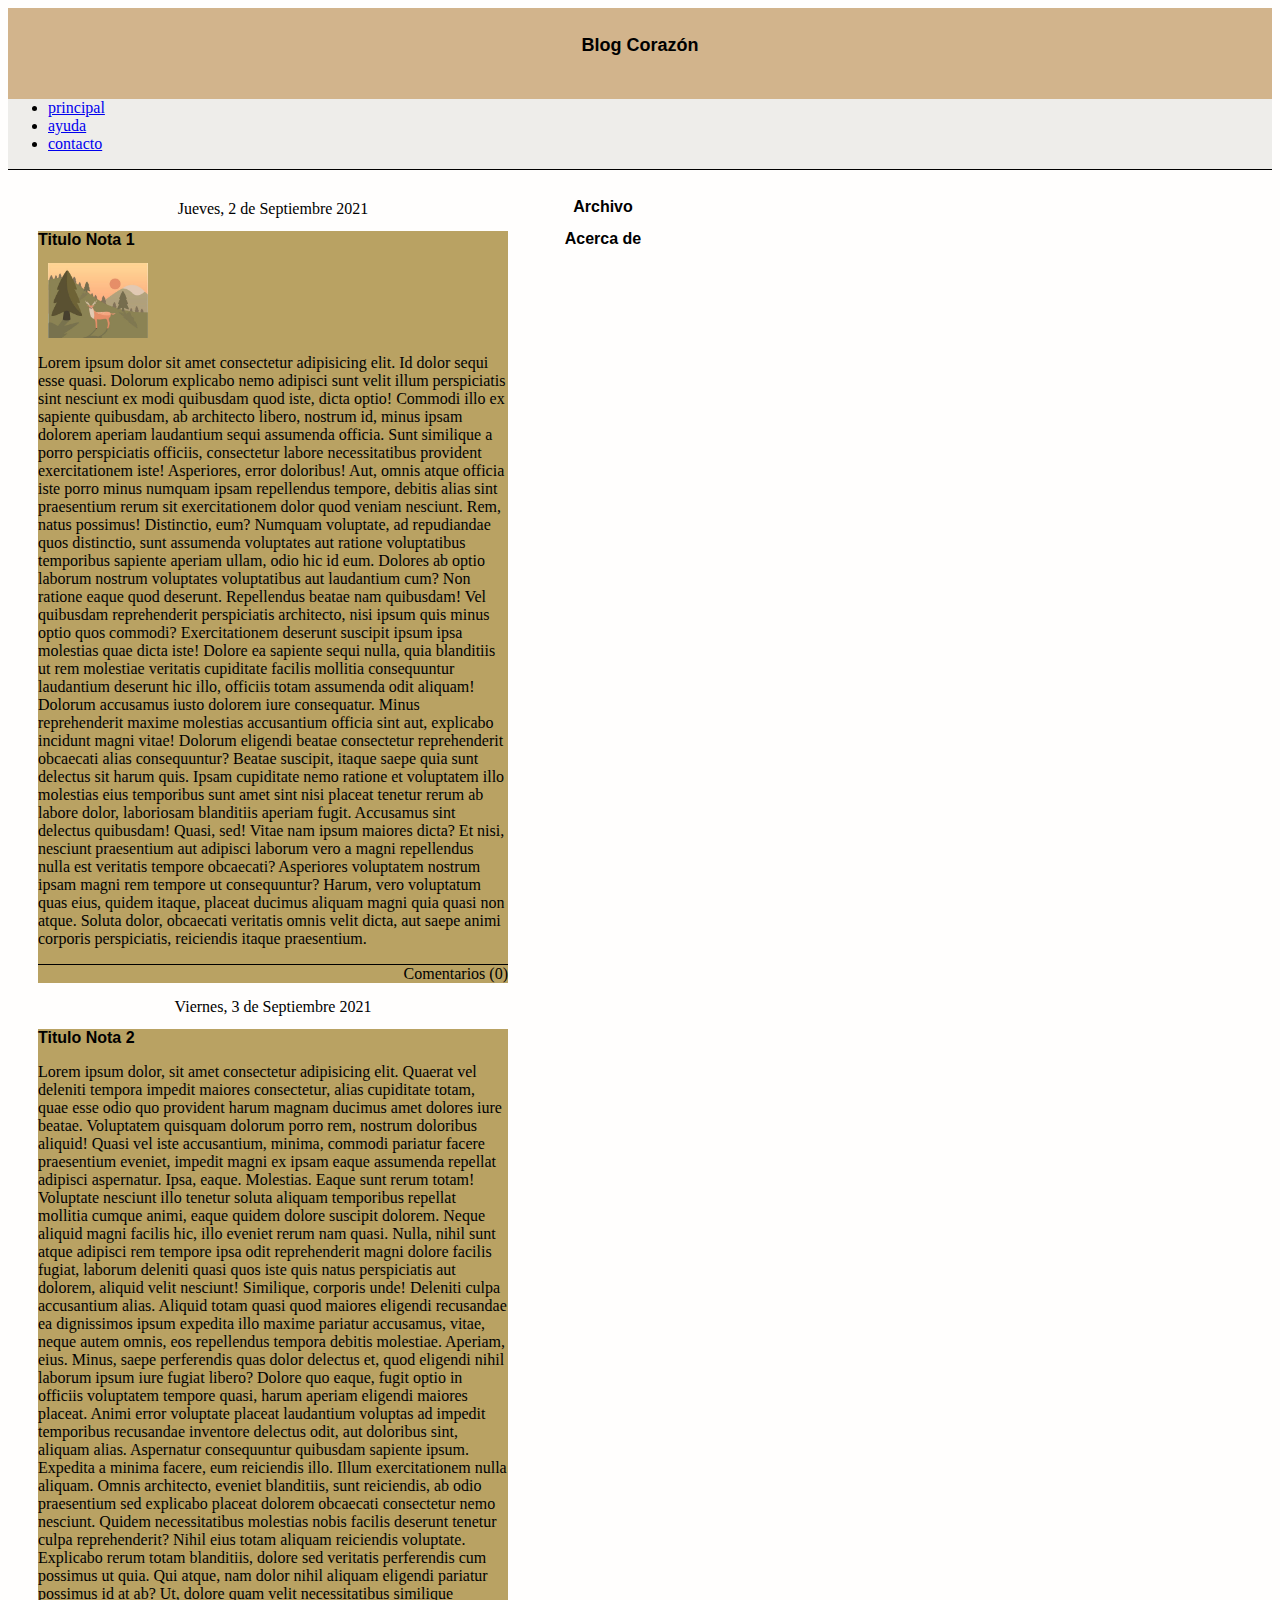
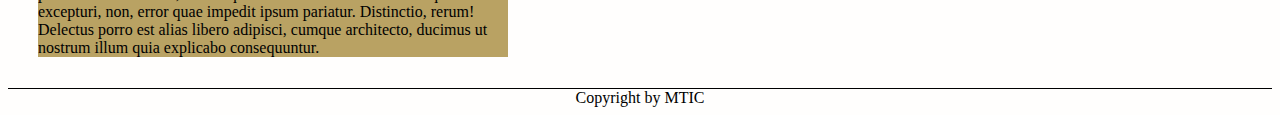
<file: index.html>
<!DOCTYPE html>
<html lang="es">
    <head>
        <meta charset="UTF-8">
        <title>Este es el titulo que se ve en el navegador</title>
       <link rel="stylesheet" href="styles.css">  
       
    </head>
    <body>
       <div class="body-container">
        <header>
            <h1>Blog Corazón</h1>
        </header>

        <nav>
            <ul>
                <li><a href="index.html">principal</a></li>
                <li><a href="ayuda.html">ayuda</a></li>
                <li><a href="contacto.html">contacto</a></li>
            </ul>
        </nav>

        <section>
            <article>
               
                <time datetime="02-09-2021">Jueves, 2 de Septiembre 2021</time>
                <div class="contanier-news"> 
                <h2>Titulo Nota 1</h2>
                
                <img src="imagen1.png" alt="">
                <p>Lorem ipsum dolor sit amet consectetur adipisicing elit. Id dolor sequi esse quasi. Dolorum explicabo nemo adipisci sunt velit illum perspiciatis sint nesciunt ex modi quibusdam quod iste, dicta optio!
                Commodi illo ex sapiente quibusdam, ab architecto libero, nostrum id, minus ipsam dolorem aperiam laudantium sequi assumenda officia. Sunt similique a porro perspiciatis officiis, consectetur labore necessitatibus provident exercitationem iste!
                Asperiores, error doloribus! Aut, omnis atque officia iste porro minus numquam ipsam repellendus tempore, debitis alias sint praesentium rerum sit exercitationem dolor quod veniam nesciunt. Rem, natus possimus! Distinctio, eum?
                Numquam voluptate, ad repudiandae quos distinctio, sunt assumenda voluptates aut ratione voluptatibus temporibus sapiente aperiam ullam, odio hic id eum. Dolores ab optio laborum nostrum voluptates voluptatibus aut laudantium cum?
                Non ratione eaque quod deserunt. Repellendus beatae nam quibusdam! Vel quibusdam reprehenderit perspiciatis architecto, nisi ipsum quis minus optio quos commodi? Exercitationem deserunt suscipit ipsum ipsa molestias quae dicta iste!
                Dolore ea sapiente sequi nulla, quia blanditiis ut rem molestiae veritatis cupiditate facilis mollitia consequuntur laudantium deserunt hic illo, officiis totam assumenda odit aliquam! Dolorum accusamus iusto dolorem iure consequatur.
                Minus reprehenderit maxime molestias accusantium officia sint aut, explicabo incidunt magni vitae! Dolorum eligendi beatae consectetur reprehenderit obcaecati alias consequuntur? Beatae suscipit, itaque saepe quia sunt delectus sit harum quis.
                Ipsam cupiditate nemo ratione et voluptatem illo molestias eius temporibus sunt amet sint nisi placeat tenetur rerum ab labore dolor, laboriosam blanditiis aperiam fugit. Accusamus sint delectus quibusdam! Quasi, sed!
                Vitae nam ipsum maiores dicta? Et nisi, nesciunt praesentium aut adipisci laborum vero a magni repellendus nulla est veritatis tempore obcaecati? Asperiores voluptatem nostrum ipsam magni rem tempore ut consequuntur?
                Harum, vero voluptatum quas eius, quidem itaque, placeat ducimus aliquam magni quia quasi non atque. Soluta dolor, obcaecati veritatis omnis velit dicta, aut saepe animi corporis perspiciatis, reiciendis itaque praesentium.</p>
                <footer class="comment"> 
                    Comentarios (0)
                </footer>
            </div>
            </article>

            <article>
                <time datetime="03-09-2021">Viernes, 3 de Septiembre 2021</time>
                <div class="contanier-news"> 
                <h2>Titulo Nota 2</h2>

                <p>Lorem ipsum dolor, sit amet consectetur adipisicing elit. Quaerat vel deleniti tempora impedit maiores consectetur, alias cupiditate totam, quae esse odio quo provident harum magnam ducimus amet dolores iure beatae.
                Voluptatem quisquam dolorum porro rem, nostrum doloribus aliquid! Quasi vel iste accusantium, minima, commodi pariatur facere praesentium eveniet, impedit magni ex ipsam eaque assumenda repellat adipisci aspernatur. Ipsa, eaque. Molestias.
                Eaque sunt rerum totam! Voluptate nesciunt illo tenetur soluta aliquam temporibus repellat mollitia cumque animi, eaque quidem dolore suscipit dolorem. Neque aliquid magni facilis hic, illo eveniet rerum nam quasi.
                Nulla, nihil sunt atque adipisci rem tempore ipsa odit reprehenderit magni dolore facilis fugiat, laborum deleniti quasi quos iste quis natus perspiciatis aut dolorem, aliquid velit nesciunt! Similique, corporis unde!
                Deleniti culpa accusantium alias. Aliquid totam quasi quod maiores eligendi recusandae ea dignissimos ipsum expedita illo maxime pariatur accusamus, vitae, neque autem omnis, eos repellendus tempora debitis molestiae. Aperiam, eius.
                Minus, saepe perferendis quas dolor delectus et, quod eligendi nihil laborum ipsum iure fugiat libero? Dolore quo eaque, fugit optio in officiis voluptatem tempore quasi, harum aperiam eligendi maiores placeat.
                Animi error voluptate placeat laudantium voluptas ad impedit temporibus recusandae inventore delectus odit, aut doloribus sint, aliquam alias. Aspernatur consequuntur quibusdam sapiente ipsum. Expedita a minima facere, eum reiciendis illo.
                Illum exercitationem nulla aliquam. Omnis architecto, eveniet blanditiis, sunt reiciendis, ab odio praesentium sed explicabo placeat dolorem obcaecati consectetur nemo nesciunt. Quidem necessitatibus molestias nobis facilis deserunt tenetur culpa reprehenderit?
                Nihil eius totam aliquam reiciendis voluptate. Explicabo rerum totam blanditiis, dolore sed veritatis perferendis cum possimus ut quia. Qui atque, nam dolor nihil aliquam eligendi pariatur possimus id at ab?
                Ut, dolore quam velit necessitatibus similique excepturi, non, error quae impedit ipsum pariatur. Distinctio, rerum! Delectus porro est alias libero adipisci, cumque architecto, ducimus ut nostrum illum quia explicabo consequuntur.</p>
            </article>
        </div>
        </section>

        <aside>
            <h2>Archivo</h2>

            <h2>Acerca de</h2>
        </aside>

        <footer>
            Copyright by MTIC
        </footer>

       </div>
    </body>
</html>
</file>
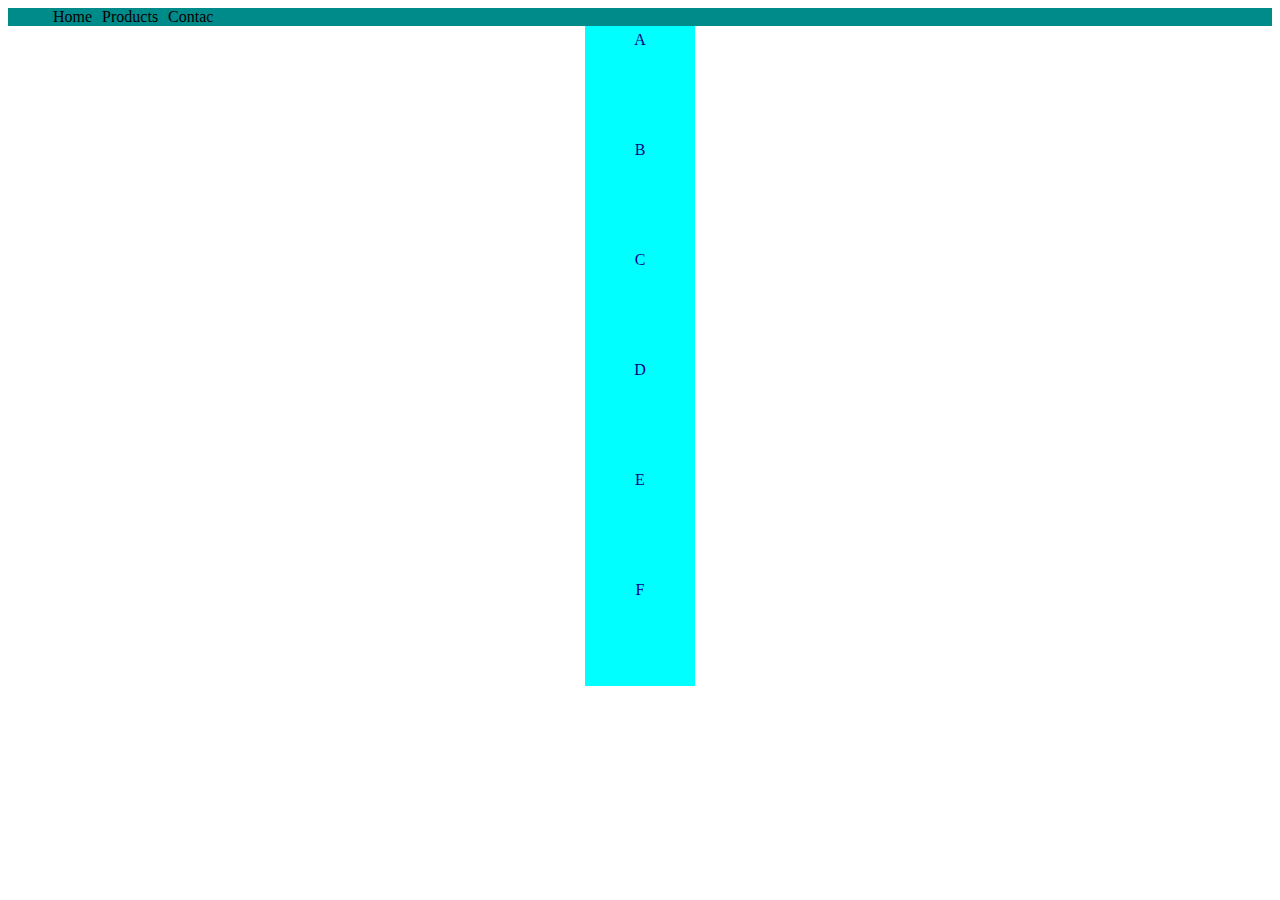
<file: flex.html>
<!DOCTYPE html>
<html lang="en">
<head>
    <meta charset="UTF-8">
    <meta http-equiv="X-UA-Compatible" content="IE=edge">
    <meta name="viewport" content="width=device-width, initial-scale=1.0">
    <title>Document</title>
    <link rel="stylesheet" href="flexStyle.css">
</head>
<body>
   
   <ul class="nav">
        <li>Home</li>
        <li>Products</li>
        <li>Contac</li>
   </ul>

     <div class="container">
            <div class="item">
              A
            </div>
            <div class="item">
               B
            </div>
            <div class="item">
              C
            </div>
            <div class="item">
              D
            </div>
            <div class="item">
               E
            </div>
            <div class="item">
              F
            </div>
         
         
         
        
    </div> 
  
        
</body>
</html>
</file>
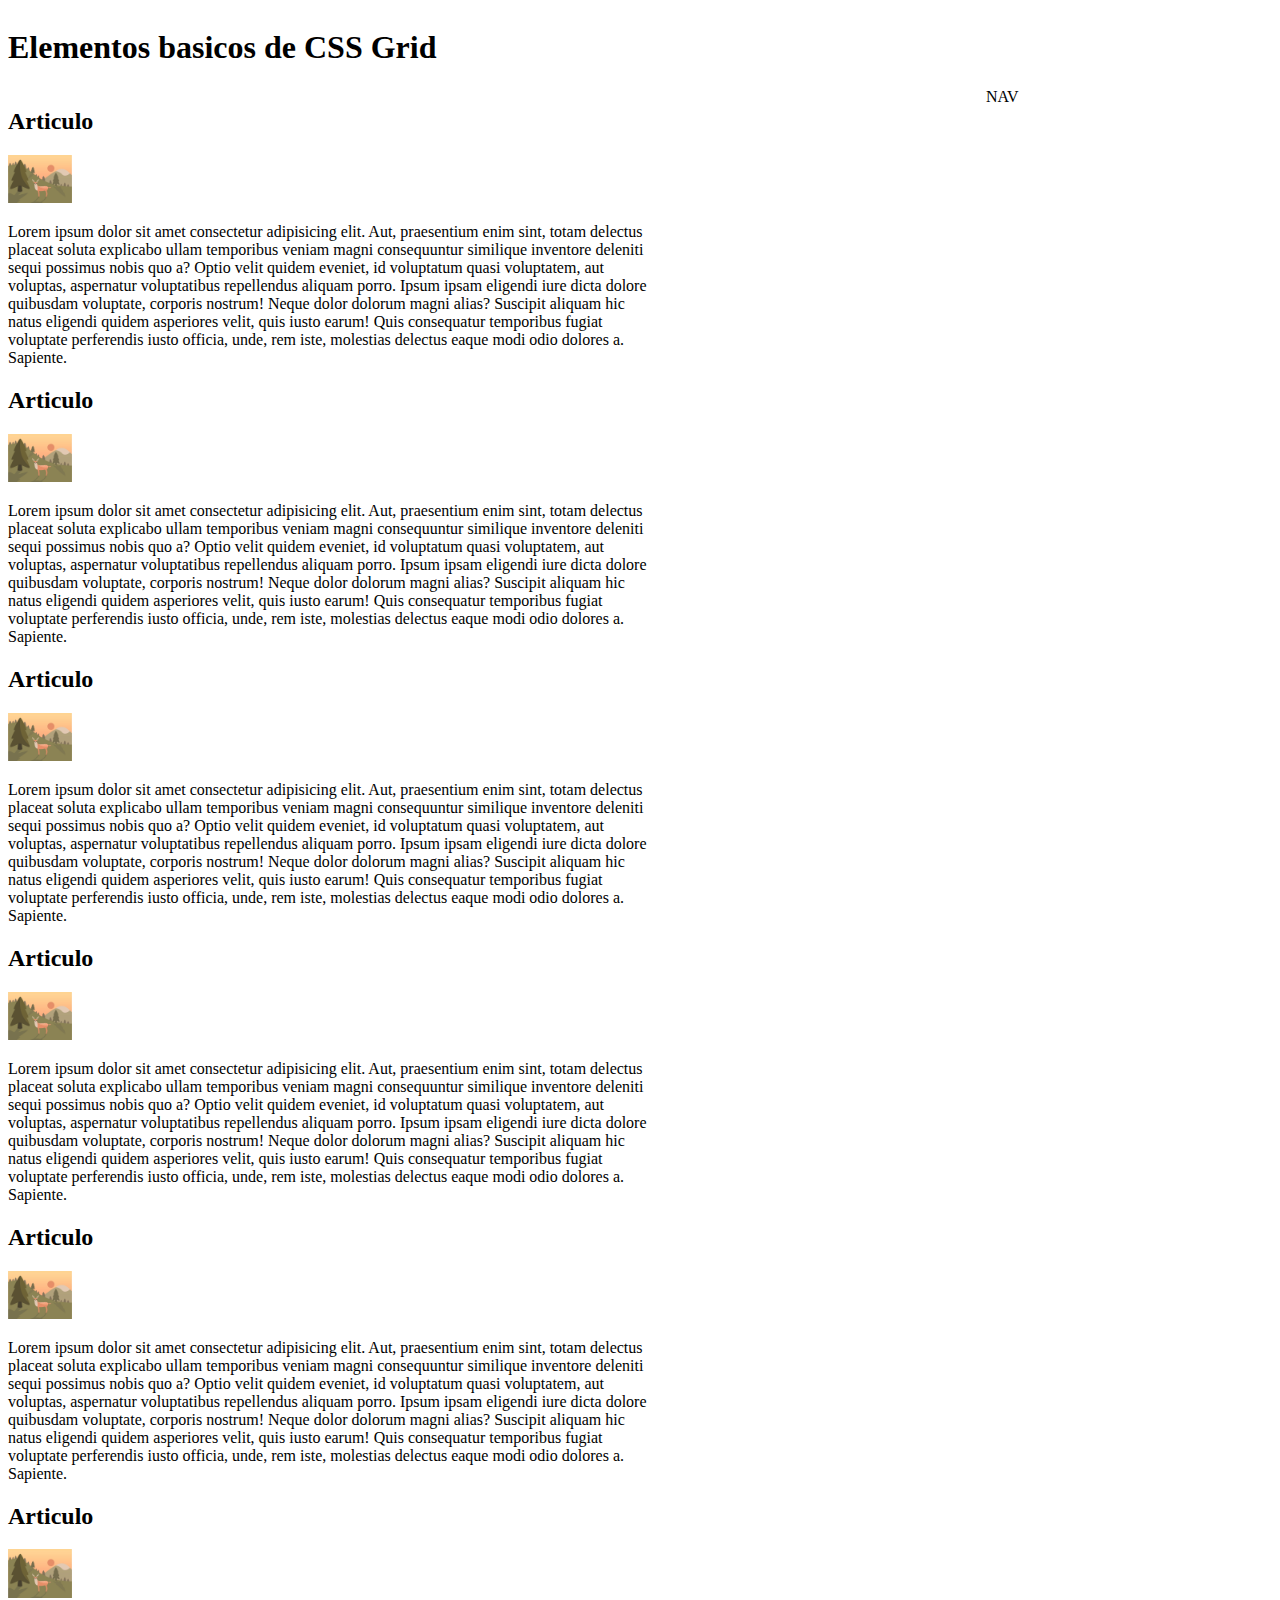
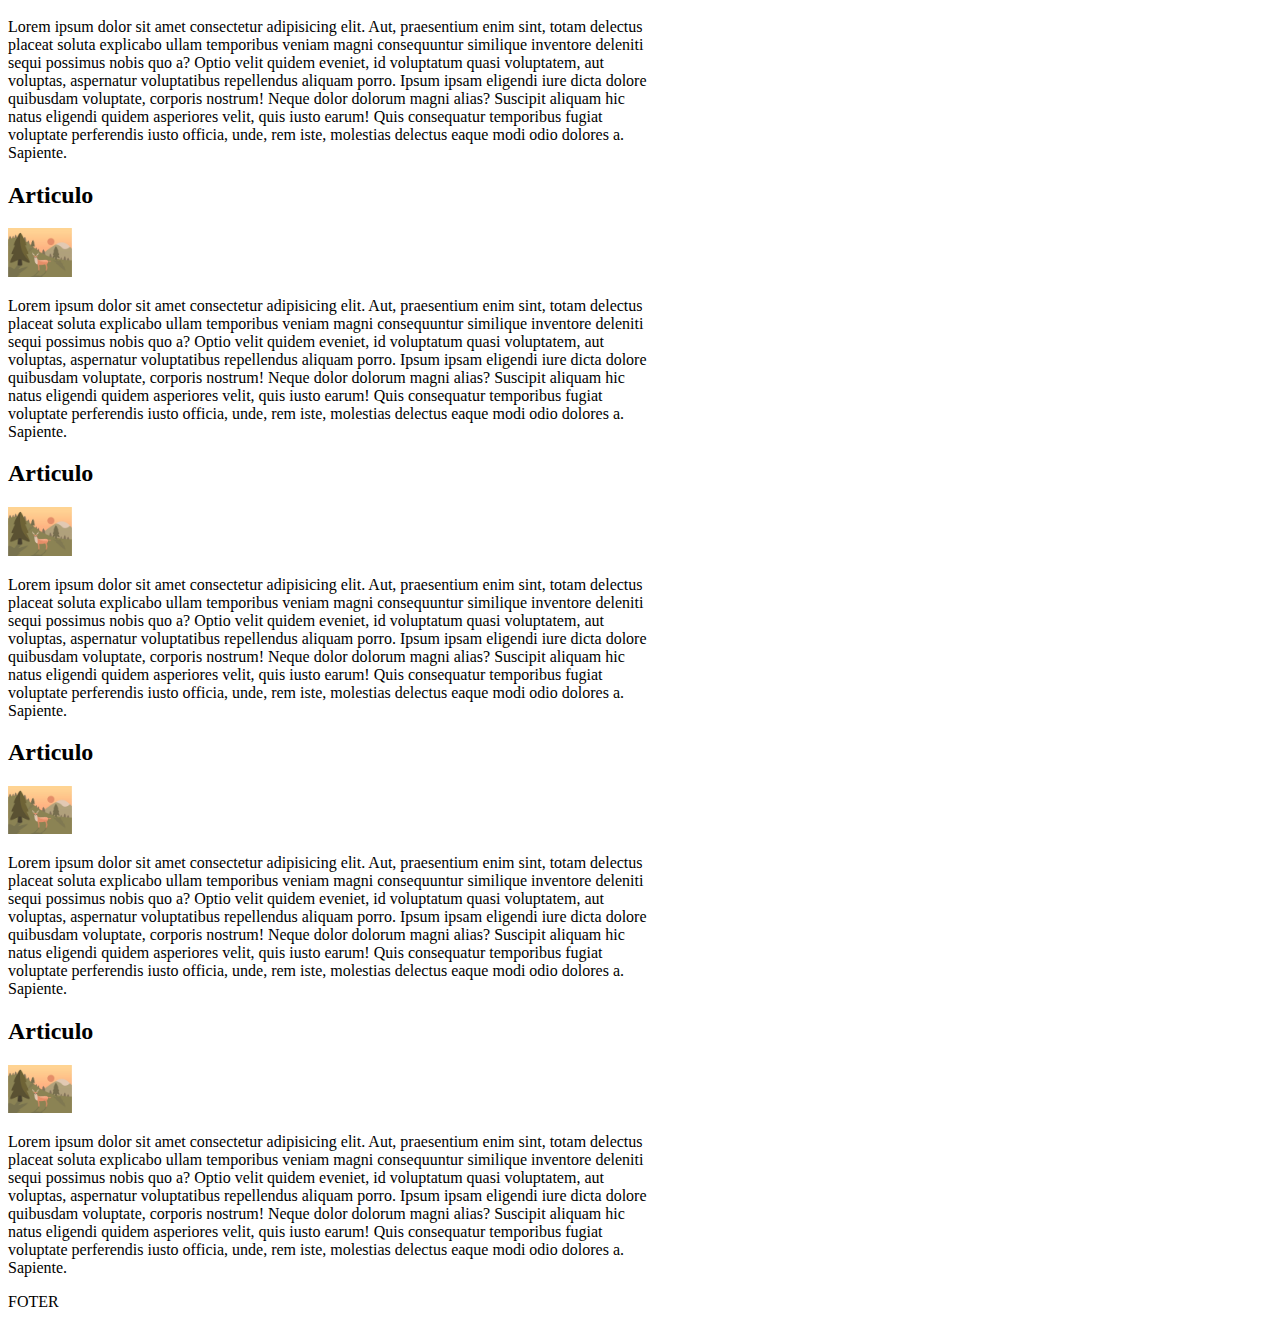
<file: grid.html>
<!DOCTYPE html>
<html lang="en">
<head>
    <meta charset="UTF-8">
    <meta http-equiv="X-UA-Compatible" content="IE=edge">
    <meta name="viewport" content="width=device-width, initial-scale=1.0">
    <title>Document</title>
    <link rel="stylesheet" href="gridStyle.css">
</head>
<body>
   
   

    <div class="container">
        
        <header class= "item-header">
            <h1>Elementos basicos de CSS Grid</h1>
        </header>
        <div class="item-main">
            <div class="item-1">
                <article>
                  <h2>Articulo</h2>
                  <img src="imagen1.png">
                  <p>Lorem ipsum dolor sit amet consectetur adipisicing elit. Aut, praesentium enim sint, totam delectus placeat soluta explicabo ullam temporibus veniam magni consequuntur similique inventore deleniti sequi possimus nobis quo a?
                  Optio velit quidem eveniet, id voluptatum quasi voluptatem, aut voluptas, aspernatur voluptatibus repellendus aliquam porro. Ipsum ipsam eligendi iure dicta dolore quibusdam voluptate, corporis nostrum! Neque dolor dolorum magni alias?
                  Suscipit aliquam hic natus eligendi quidem asperiores velit, quis iusto earum! Quis consequatur temporibus fugiat voluptate perferendis iusto officia, unde, rem iste, molestias delectus eaque modi odio dolores a. Sapiente.
                  </p>
               </article> 
           </div>
           <div class="item-2">
                <article>
                   <h2>Articulo</h2>
                  <img src="imagen1.png">
                  <p>Lorem ipsum dolor sit amet consectetur adipisicing elit. Aut, praesentium enim sint, totam delectus placeat soluta explicabo ullam temporibus veniam magni consequuntur similique inventore deleniti sequi possimus nobis quo a?
                   Optio velit quidem eveniet, id voluptatum quasi voluptatem, aut voluptas, aspernatur voluptatibus repellendus aliquam porro. Ipsum ipsam eligendi iure dicta dolore quibusdam voluptate, corporis nostrum! Neque dolor dolorum magni alias?
                   Suscipit aliquam hic natus eligendi quidem asperiores velit, quis iusto earum! Quis consequatur temporibus fugiat voluptate perferendis iusto officia, unde, rem iste, molestias delectus eaque modi odio dolores a. Sapiente.
                  </p>
                </article> 
           </div>
           <div class="item-3">
                <article>
                  <h2>Articulo</h2>
                  <img src="imagen1.png">
                  <p>Lorem ipsum dolor sit amet consectetur adipisicing elit. Aut, praesentium enim sint, totam delectus placeat soluta explicabo ullam temporibus veniam magni consequuntur similique inventore deleniti sequi possimus nobis quo a?
                  Optio velit quidem eveniet, id voluptatum quasi voluptatem, aut voluptas, aspernatur voluptatibus repellendus aliquam porro. Ipsum ipsam eligendi iure dicta dolore quibusdam voluptate, corporis nostrum! Neque dolor dolorum magni alias?
                  Suscipit aliquam hic natus eligendi quidem asperiores velit, quis iusto earum! Quis consequatur temporibus fugiat voluptate perferendis iusto officia, unde, rem iste, molestias delectus eaque modi odio dolores a. Sapiente.
                  </p>
                </article> 
           </div>
           <div class="item-4">
                <article>
                  <h2>Articulo</h2>
                  <img src="imagen1.png">
                  <p>Lorem ipsum dolor sit amet consectetur adipisicing elit. Aut, praesentium enim sint, totam delectus placeat soluta explicabo ullam temporibus veniam magni consequuntur similique inventore deleniti sequi possimus nobis quo a?
                  Optio velit quidem eveniet, id voluptatum quasi voluptatem, aut voluptas, aspernatur voluptatibus repellendus aliquam porro. Ipsum ipsam eligendi iure dicta dolore quibusdam voluptate, corporis nostrum! Neque dolor dolorum magni alias?
                  Suscipit aliquam hic natus eligendi quidem asperiores velit, quis iusto earum! Quis consequatur temporibus fugiat voluptate perferendis iusto officia, unde, rem iste, molestias delectus eaque modi odio dolores a. Sapiente.
                  </p>
                </article> 
           </div>
           <div class="item-5">
                <article>
                  <h2>Articulo</h2>
                  <img src="imagen1.png">
                  <p>Lorem ipsum dolor sit amet consectetur adipisicing elit. Aut, praesentium enim sint, totam delectus placeat soluta explicabo ullam temporibus veniam magni consequuntur similique inventore deleniti sequi possimus nobis quo a?
                  Optio velit quidem eveniet, id voluptatum quasi voluptatem, aut voluptas, aspernatur voluptatibus repellendus aliquam porro. Ipsum ipsam eligendi iure dicta dolore quibusdam voluptate, corporis nostrum! Neque dolor dolorum magni alias?
                  Suscipit aliquam hic natus eligendi quidem asperiores velit, quis iusto earum! Quis consequatur temporibus fugiat voluptate perferendis iusto officia, unde, rem iste, molestias delectus eaque modi odio dolores a. Sapiente.
                  </p>
                </article> 
           </div>
           <div class="item-6">
                <article>
                  <h2>Articulo</h2>
                  <img src="imagen1.png">
                  <p>Lorem ipsum dolor sit amet consectetur adipisicing elit. Aut, praesentium enim sint, totam delectus placeat soluta explicabo ullam temporibus veniam magni consequuntur similique inventore deleniti sequi possimus nobis quo a?
                  Optio velit quidem eveniet, id voluptatum quasi voluptatem, aut voluptas, aspernatur voluptatibus repellendus aliquam porro. Ipsum ipsam eligendi iure dicta dolore quibusdam voluptate, corporis nostrum! Neque dolor dolorum magni alias?
                  Suscipit aliquam hic natus eligendi quidem asperiores velit, quis iusto earum! Quis consequatur temporibus fugiat voluptate perferendis iusto officia, unde, rem iste, molestias delectus eaque modi odio dolores a. Sapiente.
                  </p>
                </article> 
           </div>
           <div class="item-7">
                <article>
                  <h2>Articulo</h2>
                  <img src="imagen1.png">
                  <p>Lorem ipsum dolor sit amet consectetur adipisicing elit. Aut, praesentium enim sint, totam delectus placeat soluta explicabo ullam temporibus veniam magni consequuntur similique inventore deleniti sequi possimus nobis quo a?
                  Optio velit quidem eveniet, id voluptatum quasi voluptatem, aut voluptas, aspernatur voluptatibus repellendus aliquam porro. Ipsum ipsam eligendi iure dicta dolore quibusdam voluptate, corporis nostrum! Neque dolor dolorum magni alias?
                  Suscipit aliquam hic natus eligendi quidem asperiores velit, quis iusto earum! Quis consequatur temporibus fugiat voluptate perferendis iusto officia, unde, rem iste, molestias delectus eaque modi odio dolores a. Sapiente.
                  </p>
                </article> 
           </div>
           <div class="item-8">
                <article>
                  <h2>Articulo</h2>
                  <img src="imagen1.png">
                  <p>Lorem ipsum dolor sit amet consectetur adipisicing elit. Aut, praesentium enim sint, totam delectus placeat soluta explicabo ullam temporibus veniam magni consequuntur similique inventore deleniti sequi possimus nobis quo a?
                  Optio velit quidem eveniet, id voluptatum quasi voluptatem, aut voluptas, aspernatur voluptatibus repellendus aliquam porro. Ipsum ipsam eligendi iure dicta dolore quibusdam voluptate, corporis nostrum! Neque dolor dolorum magni alias?
                  Suscipit aliquam hic natus eligendi quidem asperiores velit, quis iusto earum! Quis consequatur temporibus fugiat voluptate perferendis iusto officia, unde, rem iste, molestias delectus eaque modi odio dolores a. Sapiente.
                  </p>
                </article> 
           </div>
           <div class="item-9">
                <article>
                  <h2>Articulo</h2>
                  <img src="imagen1.png">
                  <p>Lorem ipsum dolor sit amet consectetur adipisicing elit. Aut, praesentium enim sint, totam delectus placeat soluta explicabo ullam temporibus veniam magni consequuntur similique inventore deleniti sequi possimus nobis quo a?
                  Optio velit quidem eveniet, id voluptatum quasi voluptatem, aut voluptas, aspernatur voluptatibus repellendus aliquam porro. Ipsum ipsam eligendi iure dicta dolore quibusdam voluptate, corporis nostrum! Neque dolor dolorum magni alias?
                  Suscipit aliquam hic natus eligendi quidem asperiores velit, quis iusto earum! Quis consequatur temporibus fugiat voluptate perferendis iusto officia, unde, rem iste, molestias delectus eaque modi odio dolores a. Sapiente.
                  </p>
                </article> 
           </div>
           <div class="item-10">
                <article>
                  <h2>Articulo</h2>
                  <img src="imagen1.png">
                  <p>Lorem ipsum dolor sit amet consectetur adipisicing elit. Aut, praesentium enim sint, totam delectus placeat soluta explicabo ullam temporibus veniam magni consequuntur similique inventore deleniti sequi possimus nobis quo a?
                  Optio velit quidem eveniet, id voluptatum quasi voluptatem, aut voluptas, aspernatur voluptatibus repellendus aliquam porro. Ipsum ipsam eligendi iure dicta dolore quibusdam voluptate, corporis nostrum! Neque dolor dolorum magni alias?
                  Suscipit aliquam hic natus eligendi quidem asperiores velit, quis iusto earum! Quis consequatur temporibus fugiat voluptate perferendis iusto officia, unde, rem iste, molestias delectus eaque modi odio dolores a. Sapiente.
                  </p>
                </article> 
           </div>

        </div>
        <div>

        </div>
        <div class="item-sidebar">
            NAV
        </div>
        <div class="item-footer">
            FOTER
        </div>
    </div> 
  
    
</body>
</html>
</file>
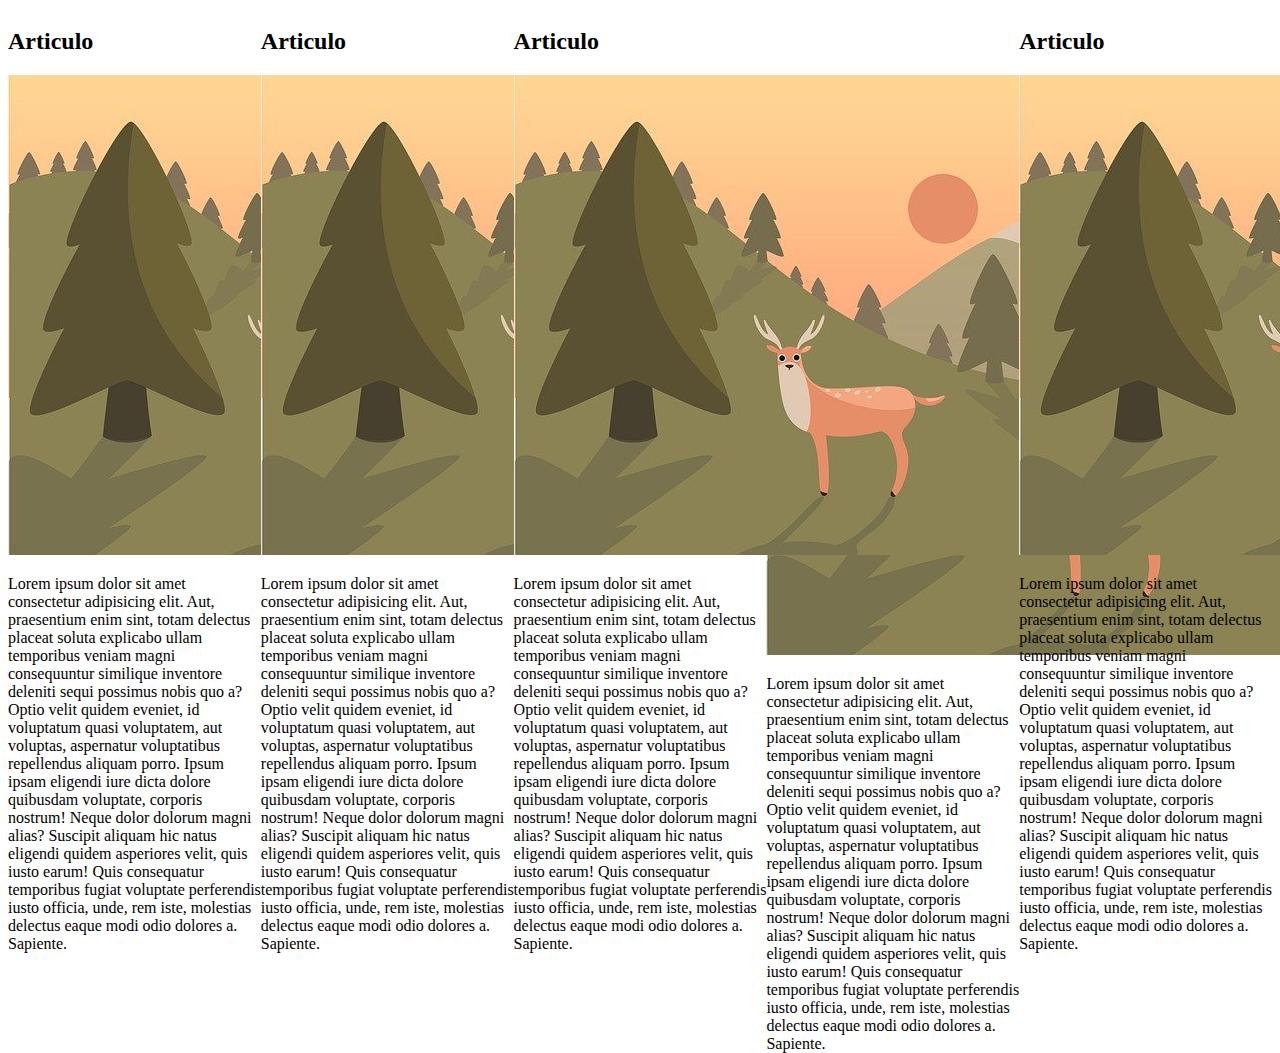
<file: grid2.html>
<!DOCTYPE html>
<html lang="en">
<head>
    <meta charset="UTF-8">
    <meta http-equiv="X-UA-Compatible" content="IE=edge">
    <meta name="viewport" content="width=device-width, initial-scale=1.0">
    <title>Document</title>
    <link rel="stylesheet" href="gridStyle2.css">
</head>
<body>
   
   

     <div class="container">
            <div class="item-1">
                <article>
                  <h2>Articulo</h2>
                  <img src="imagen1.png">
                  <p>Lorem ipsum dolor sit amet consectetur adipisicing elit. Aut, praesentium enim sint, totam delectus placeat soluta explicabo ullam temporibus veniam magni consequuntur similique inventore deleniti sequi possimus nobis quo a?
                  Optio velit quidem eveniet, id voluptatum quasi voluptatem, aut voluptas, aspernatur voluptatibus repellendus aliquam porro. Ipsum ipsam eligendi iure dicta dolore quibusdam voluptate, corporis nostrum! Neque dolor dolorum magni alias?
                  Suscipit aliquam hic natus eligendi quidem asperiores velit, quis iusto earum! Quis consequatur temporibus fugiat voluptate perferendis iusto officia, unde, rem iste, molestias delectus eaque modi odio dolores a. Sapiente.
                  </p>
               </article> 
            </div>
           <div class="item-2">
                <article>
                   <h2>Articulo</h2>
                  <img src="imagen1.png">
                  <p>Lorem ipsum dolor sit amet consectetur adipisicing elit. Aut, praesentium enim sint, totam delectus placeat soluta explicabo ullam temporibus veniam magni consequuntur similique inventore deleniti sequi possimus nobis quo a?
                   Optio velit quidem eveniet, id voluptatum quasi voluptatem, aut voluptas, aspernatur voluptatibus repellendus aliquam porro. Ipsum ipsam eligendi iure dicta dolore quibusdam voluptate, corporis nostrum! Neque dolor dolorum magni alias?
                   Suscipit aliquam hic natus eligendi quidem asperiores velit, quis iusto earum! Quis consequatur temporibus fugiat voluptate perferendis iusto officia, unde, rem iste, molestias delectus eaque modi odio dolores a. Sapiente.
                  </p>
                </article> 
           </div>
           <div class="item-3">
                <article>
                  <h2>Articulo</h2>
                  <img src="imagen1.png">
                  <p>Lorem ipsum dolor sit amet consectetur adipisicing elit. Aut, praesentium enim sint, totam delectus placeat soluta explicabo ullam temporibus veniam magni consequuntur similique inventore deleniti sequi possimus nobis quo a?
                  Optio velit quidem eveniet, id voluptatum quasi voluptatem, aut voluptas, aspernatur voluptatibus repellendus aliquam porro. Ipsum ipsam eligendi iure dicta dolore quibusdam voluptate, corporis nostrum! Neque dolor dolorum magni alias?
                  Suscipit aliquam hic natus eligendi quidem asperiores velit, quis iusto earum! Quis consequatur temporibus fugiat voluptate perferendis iusto officia, unde, rem iste, molestias delectus eaque modi odio dolores a. Sapiente.
                  </p>
                </article> 
           </div>
           <div class="item-4">
                <article>
                  <h2>Articulo</h2>
                  <img src="imagen1.png">
                  <p>Lorem ipsum dolor sit amet consectetur adipisicing elit. Aut, praesentium enim sint, totam delectus placeat soluta explicabo ullam temporibus veniam magni consequuntur similique inventore deleniti sequi possimus nobis quo a?
                  Optio velit quidem eveniet, id voluptatum quasi voluptatem, aut voluptas, aspernatur voluptatibus repellendus aliquam porro. Ipsum ipsam eligendi iure dicta dolore quibusdam voluptate, corporis nostrum! Neque dolor dolorum magni alias?
                  Suscipit aliquam hic natus eligendi quidem asperiores velit, quis iusto earum! Quis consequatur temporibus fugiat voluptate perferendis iusto officia, unde, rem iste, molestias delectus eaque modi odio dolores a. Sapiente.
                  </p>
                </article> 
           </div>
           <div class="item-5">
                <article>
                  <h2>Articulo</h2>
                  <img src="imagen1.png">
                  <p>Lorem ipsum dolor sit amet consectetur adipisicing elit. Aut, praesentium enim sint, totam delectus placeat soluta explicabo ullam temporibus veniam magni consequuntur similique inventore deleniti sequi possimus nobis quo a?
                  Optio velit quidem eveniet, id voluptatum quasi voluptatem, aut voluptas, aspernatur voluptatibus repellendus aliquam porro. Ipsum ipsam eligendi iure dicta dolore quibusdam voluptate, corporis nostrum! Neque dolor dolorum magni alias?
                  Suscipit aliquam hic natus eligendi quidem asperiores velit, quis iusto earum! Quis consequatur temporibus fugiat voluptate perferendis iusto officia, unde, rem iste, molestias delectus eaque modi odio dolores a. Sapiente.
                  </p>
                </article> 
           </div>   
        
    </div> 
  
        
</body>
</html>
</file>
<file: styles.css>
/*
            *{
                padding: 0px; espacio desde el borde al centro 
                margin; 0px;
                border:0px; tipo de borde en el sitio señalado
            }
            */
            body{/**/
                text-align: center;
               /* border: 1px solid red;*/
                background-color: rgb(255, 254, 253);
            
            }
            /*header, section, footer, aside,nav,article{
                border: 1px solid black;
            }*/
           
            h1{/**/
                font-size: 18px;
                font-family: sans-serif;

            }
            h2{/**/
                font-size: 16px;
                font-family: sans-serif;

            }
            header{
              /*background-color: chocolate;
                border: 1px solid red;*/
                padding: 15px;  /**/
            }

            nav{  /*cuadrado que se encuentra la lista */
                background-color: rgb(238, 237, 234);
                text-align: left;
                border-bottom: 1px solid black ;
            } 
            .menu li{   /*principal, ayuda, contacto opciones */
                list-style: none;
                display: inline-block;
                padding: 5px;
                font: bold 14px verdana;
            }
            section{/* donde estan los articulos*/
                margin: 15px; /* la margen donde estan los articulos*/
                width: 500px; /*el tamaño total donde van ubicados los articulos*/
                float: left;/*floten a la derecha*/

            }
            footer{/*pie de pagina micti*/
                clear: both;
                border-top:  1px solid black;

            }

            aside{/*archivo acerca de */
                width: 100px;
                float: left;
                margin: 15px;
            }

            img{ /*imagenes de la pagina   */
                width: 100px;/*tamaño de la imagen */
                display: block;/*forma  */
                margin: 10px;/*margen de la imagen  */
            }
            .comment{
                text-align: right;/*ubico las etiquetas con el texto comment a la derecha mes una clase estipulada   */
            }
            .contanier-news{/*captura dev un contenido estipulado le doy la clase ara identificarlo  */
                background-color: #b9a263;/*cambio color del fondo  */
                text-align: left;
            }
            article{
                margin: 15px;
            }
            .body-container{
                background-color: tan;

            }
            article{
                margin: 15px;
            }
            time{
                text-align: left;
            }
</file>
<file: flexStyle.css>
/* div.item{
    background-color: aqua; /*color del item*/
} */



.container{
    display: flex;
    height: 300px;
    flex-flow: row wrap ;
    justify-content: space-around;
    /* flex-direction: row;
    flex-wrap: wrap; /* emboltura flexible */
    /* flex-flow: column row; */

}
    /* flex-start: me lleva los elementos al inicio */
/* }      space-beetwuin: separa los elementos dentro de la caja . */

.item{
    background-color: aqua;
    padding: 5px;
    color: darkblue;
    font-weight: black;
    width: 100px;
    height: 100px; /*CAJA DE 100*100*/
    margin: auto; /*MANGEN AUTOMATICO*/
    text-align: center;
}
.nav{
    list-style: none;
    margin: 0;
    background-color: darkcyan;

    display: flex;
    flex-flow: row wrap;
}
li{
    margin: 0 5px;
}

@media añña and (max-width: 600px){ /*me permite adecuar la pagina para que el responsy tenga un limite de tamaño y me aplique siertas caracteristicas*/
    .nav{ /*cuanto el tamaño del responsy llegue a 600 el nav sufre estas caracteristicas*/
        flex-flow: column wrap;
        text-align: center;
        padding: 0 ;
    }
} /*puedo tener barios media cuery dependiendo el tamaño que utilice*/
</file>
<file: gridStyle.css>
img{
      width: 10%;

  }

  /*
  display : grid
  grid- template- columns
  grid -template- row s
  grid -columns
  grid-row

  propiedades 
  grid genera cuadricula a ivel de bloque
  inline grid genera cuadricula a nivel de linea
  */

  .item-header{
      grid-area: header;
     justify-self: start ;
  
  }

  .item-main {
      grid-area: main;
      
  }

  .item-nav{
      grid-area: sidebar;
  }
  .item-footer{
      grid-area: footer;
  }


  .container{
      display: grid;
      grid-template-columns: 25% 25% 25% 25%; /* contidad de columnas el 100%/ numero de colomnas*/
       grid-template-rows:  auto;
      column-gap: 10px; 
      grid-template-areas: 
      "header header header header"
      "main main . sidebar"
      "footer footer footer footer";
      
      
      justify-items: start;   /*  la utilizo para acomodar el texto mencionado */
  }
</file>
<file: gridStyle2.css>
.container{
    display: grid;
     grid-template-columns: 20% 20% 20% 20% 20%; /*columnas que deseo den la pagina */
     grid-template-rows: 100px 100px ; /*filas que deseo en la pagina  */
    grid-auto-flow: row; /* me adecua el contenido deacueerdo la lo seleccionado lo centra,pasa a la hizquierda o a la derecha 
    me dice como se va llenando mi grilla deacuerdo a la opcion   */
}

.item-1{
    grid-column: 1;/*establesco donde quiero ubicar el contenido teniendo encuenta las columnas */
    grid-row: 1/3;/*me indica e
    la posicion de la fina donde quiero ubicar el elemento */
}
.item-5{
    grid-column: 5;
    grid-row: 1/3;

}
.item-3{
    grid-column: 4;
    grid-row: 2/3;
}
</file>
